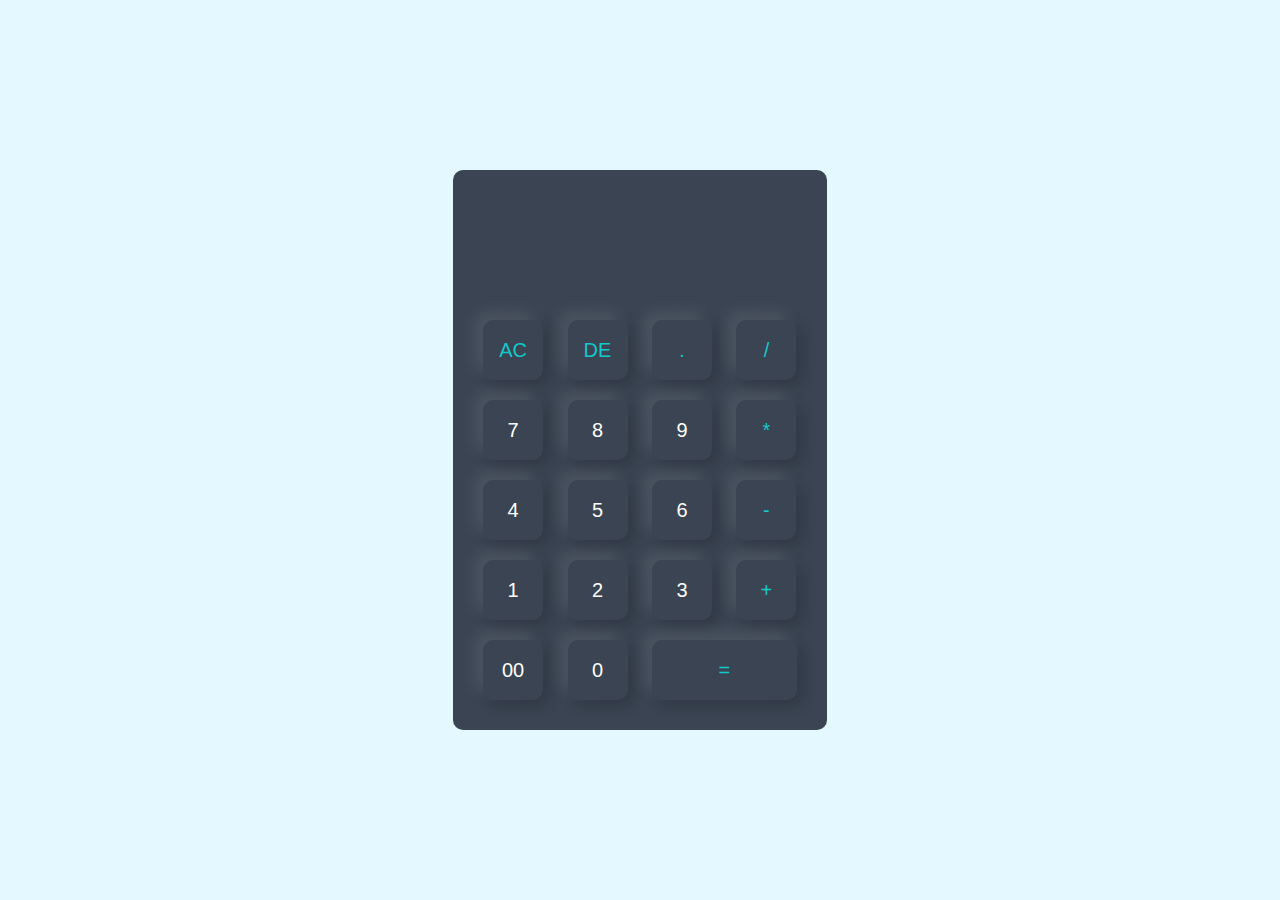
<file: index.html>
<!DOCTYPE html>
<html lang="en">
<head>
    <meta charset="UTF-8">
    <meta http-equiv="X-UA-Compatible" content="IE=edge">
    <meta name="viewport" content="width=device-width, initial-scale=1.0">
    <title>calcualator using javascript</title>
    <link rel="stylesheet" href="task13.css">
</head>
<body>

    <div class="container">
        <div class="calcualator">
        <form>
            <div class="display">
                <input type="text" name="display" >
            </div>
            <div>
                <input type="button" value="AC" onclick="display.value ='' " class="operator">
                <input type="button" value="DE" onclick="display.value = display.value.toString().slice(0,-1)" class="operator">
                <input type="button" value="." onclick="display.value +='.' " class="operator">
                <input type="button" value="/" onclick="display.value +='/' " class="operator">
            </div>
            <div>
                <input type="button" value="7" onclick="display.value +='7' ">
                <input type="button" value="8" onclick="display.value +='8' ">
                <input type="button" value="9" onclick="display.value +='9' ">
                <input type="button" value="*" onclick="display.value +='*' " class="operator">
            </div>
            <div>
                <input type="button" value="4" onclick="display.value +='4' ">
                <input type="button" value="5" onclick="display.value +='5' ">
                <input type="button" value="6" onclick="display.value +='6' ">
                <input type="button" value="-" onclick="display.value +='-' " class="operator">
            </div>
            <div>
                <input type="button" value="1" onclick="display.value +='1' ">
                <input type="button" value="2" onclick="display.value +='2' ">
                <input type="button" value="3" onclick="display.value +='3' ">
                <input type="button" value="+" onclick="display.value +='+' " class="operator">
            </div>
            <div>
                <input type="button" value="00" onclick="display.value +='00' ">
                <input type="button" value="0" onclick="display.value +='0' ">
                <input type="button"  value="=" onclick="display.value =eval(display.value)" class="equal operator">

            </div>
        </form>
        </div>
    </div>
    
</body>
</html>
</file>
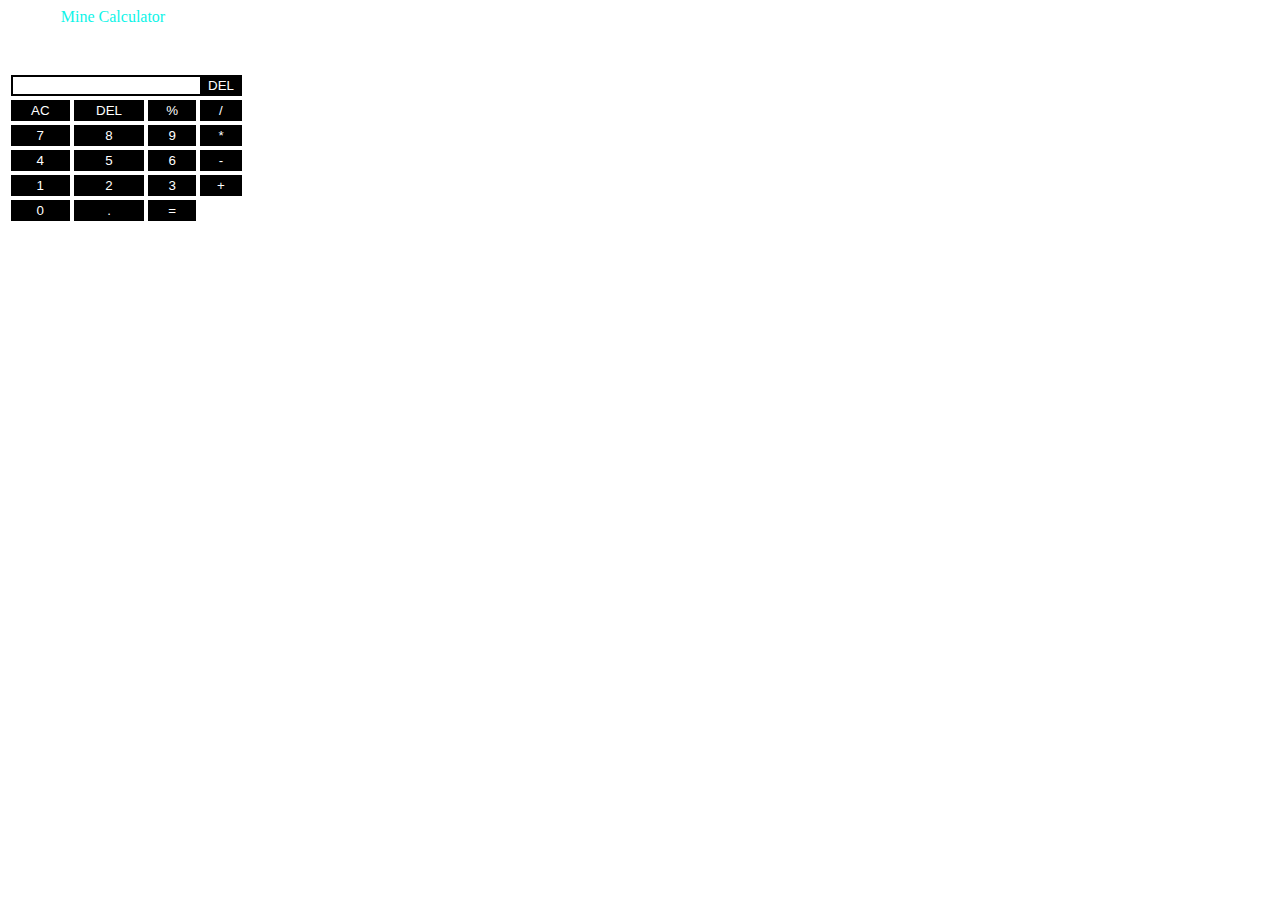
<file: calculator.html>
<!DOCTYPE html>
<html lang="en">
<head>
    <meta charset="UTF-8">
    <meta http-equiv="X-UA-Compatible" content="IE=edge">
    <meta name="viewport" content="width=device-width, initial-scale=1.0">
    <title>Calcutor Project</title>
</head>
<body>
    <style>
        .title {
            margin-bottom: 10px;
            text-align: center;
            width: 210px;
            color:  rgb(14, 244, 232);
            border: 5px;
        }
        input[type="button"] {
            background-color: black;
            color: white;
            border: solid black 2px;
            width: 100%;
        }
        input[type = 'text'] {
            background-color: white;
            border: solid black 2px;
            width: 100%;
            
        }

    </style>
<div class="title">Mine Calculator</div>
<br> <br>
<table border ="0">
    <tr>
        <td colspan="3"><input type="text" id="result" ></td>
        <td><input type="button" value="DEL" onclick="clear()"></td>
    </tr>
<tr>

<td><input type="button" value="AC" onclick="delet(AC)"></td>
<td><input type="button" value="DEL" onclick="del()"></td>
<td> <input type="button" value="%" onclick="display('%')"></td>
<td> <input type="button" value="/" onclick="display('/')"></td>

</tr>
<tr>
    
<td><input type="button" value="7" onclick="display('7')"></td>
<td> <input type="button" value="8" onclick="display('8')"></td>
<td> <input type="button" value="9" onclick="display('9')"></td>
<td> <input type="button" value="*" onclick="display('*')"></td>


</tr>
<tr>
    
<td><input type="button" value="4" onclick="display('4')"></td>
<td> <input type="button" value="5" onclick="display('5')"></td>
<td> <input type="button" value="6" onclick="display('6')"></td>
<td> <input type="button" value="-" onclick="display('-')"></td>


</tr>
<tr>
    
<td><input type="button" value="1" onclick="display('1')"></td>
<td> <input type="button" value="2" onclick="display('2')"></td>
<td> <input type="button" value="3" onclick="display('3')"></td>
<td> <input type="button" value="+" onclick="display('+')"></td>


</tr>
<tr>
    
<td><input type="button" value="0" onclick="display('0')"></td>
<td> <input type="button" value="." onclick="display('.')"></td>
<td> <input type="button" value="=" onclick="equate()"></td>

</tr>
</table>









<script src="calculator.js">

    


</script>
</body>
</html>
</file>
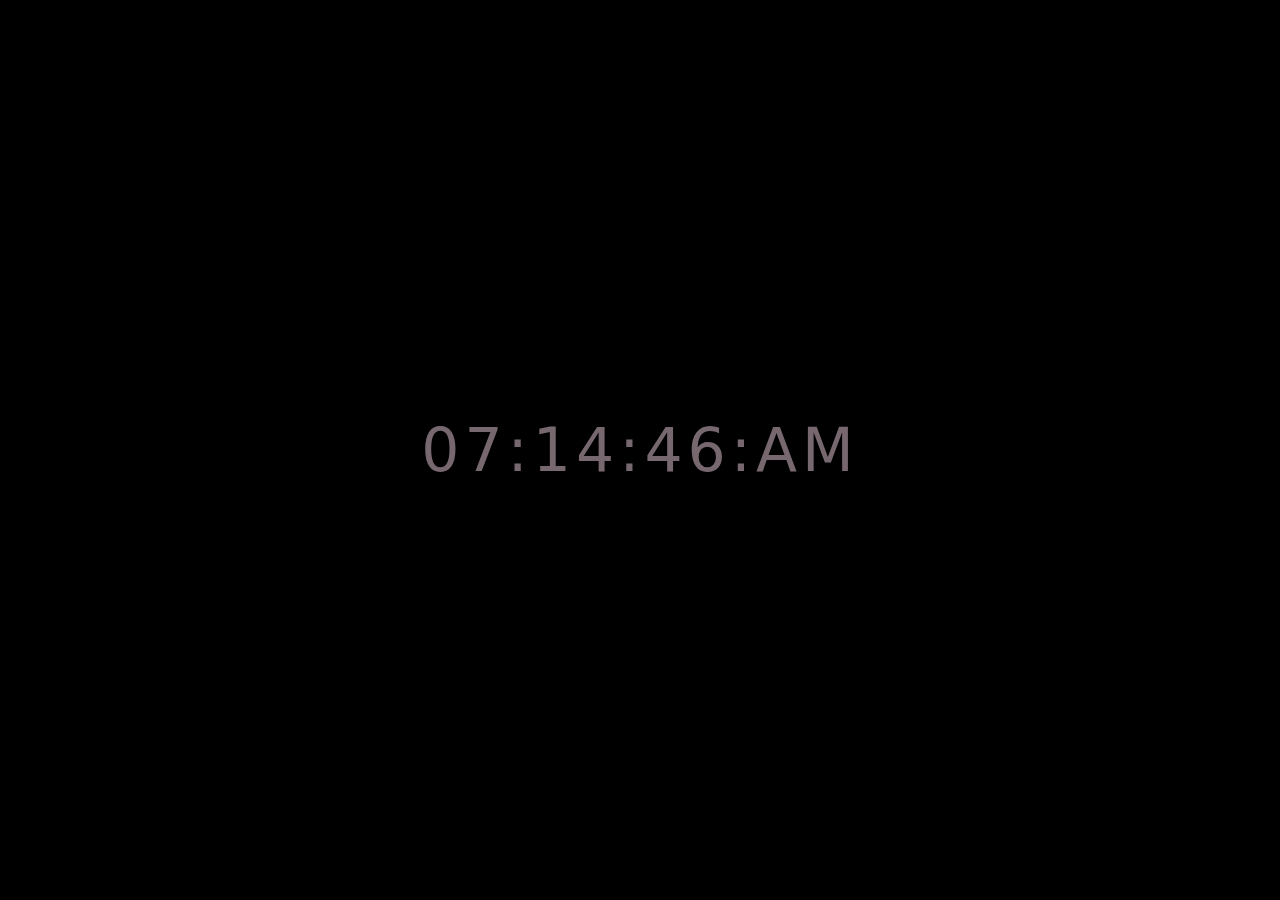
<file: digiClock.html>
<!DOCTYPE html>
<html lang="en">
<head>
    <meta charset="UTF-8">
    <meta http-equiv="X-UA-Compatible" content="IE=edge">
    <meta name="viewport" content="width=device-width, initial-scale=1.0">
    <title>Digital Clock</title>
</head>
<body>
    <style>
        body {
            background-color: rgb(0, 0, 0);
        }
        .clock {
            position: absolute;
            color: rgba(195, 169, 179, 0.61);
            top: 50%;
            left: 50%;
            transform: translate(-50%) translateY(-50%);   
            font-size: 60px;
            font-family: system-ui, -apple-system, BlinkMacSystemFont, 'Segoe UI', Roboto, Oxygen, Ubuntu, Cantarell, 'Open Sans', 'Helvetica Neue', sans-serif;
            letter-spacing: 5px;

        }
    </style>
    <div id="digitalclock" class="clock"></div>





    <script src="digiClock.js"></script>
</body>
</html>
</file>
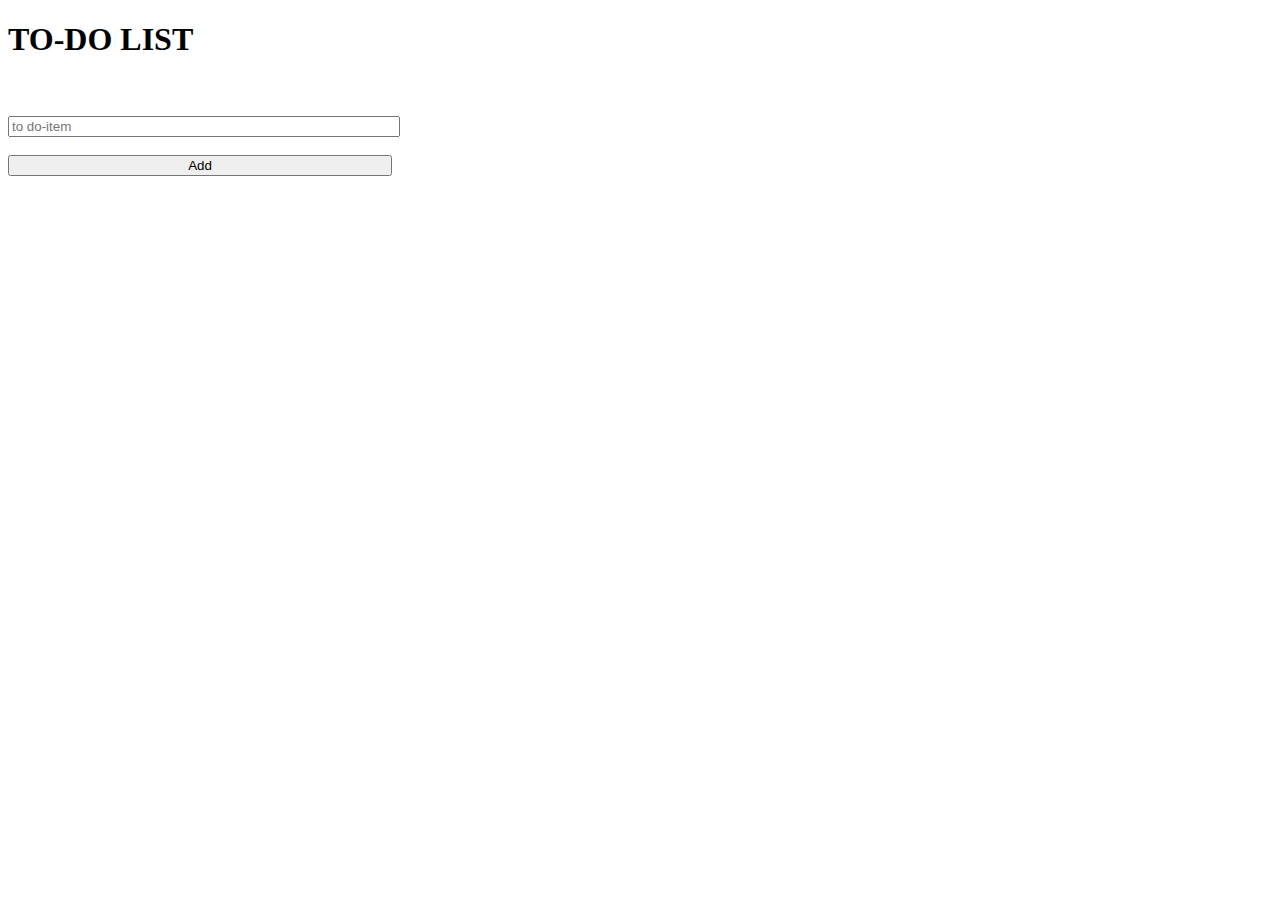
<file: to-do.html>
<!DOCTYPE html>
<html lang="en">
<head>
    <meta charset="UTF-8">
    <meta http-equiv="X-UA-Compatible" content="IE=edge">
    <meta name="viewport" content="width=device-width, initial-scale=1.0">
    <title>To-Do-List</title>
</head>
<body>
    <div class="container">
        <h1 class="row">TO-DO LIST</h1>
        <br> <br>
        <div class="row">
            <form>
                <div class="input-group">
                    <input type="text" placeholder="to do-item" id="box" style="width: 30vw;">
                </div>
                <div class="form-group">
                    <br> 
                    <input type="button" value="Add" style="width:30vw"; onclick="add_item()" >
                </div>

            </form>
        </div>
    </div>
    <div class="row">
        <ul id="list_item">
        </ul>
    </div>


    
    <script src="to-do.js">

    </script>
    
</body>
</html>
</file>
<file: task13.css>
* {
    margin: 0;
    padding: 0;
    font-family: Verdana, Geneva, Tahoma, sans-serif;
    box-sizing: border-box;
}

.container {
    width: 100%;
    height: 100vh;
    background-color:#e3f9ff;
    display: flex;
    align-items: center;
    justify-content: center;
}

.calcualator {
    background-color: #3a4452;
    padding: 20px;
    border-radius: 10px;

}
.calcualator form input {
    border: 10px;
    outline: 0;
    width: 60px;
    height: 60px;
    border-radius: 10px;
    box-shadow: -8px -8px 15px rgba(255, 255,255, 0.1),5px  5px 15px rgba(0,0,0,0.2);
    background: transparent;
    font-size: 20px;
    color: #fff;
    cursor: pointer;
    margin: 10px;

}


form .display {
    display: flex;
    justify-content: flex-end;
    margin: 20px 0;

}
form .display input {
    text-align: right;
    flex: 1;
    font-size: 45px;
    box-shadow: none;

}

  form input.equal     {
    width: 145px;
}

form input.operator {
    color: rgba(14, 215, 218, 0.918);
}
</file>
